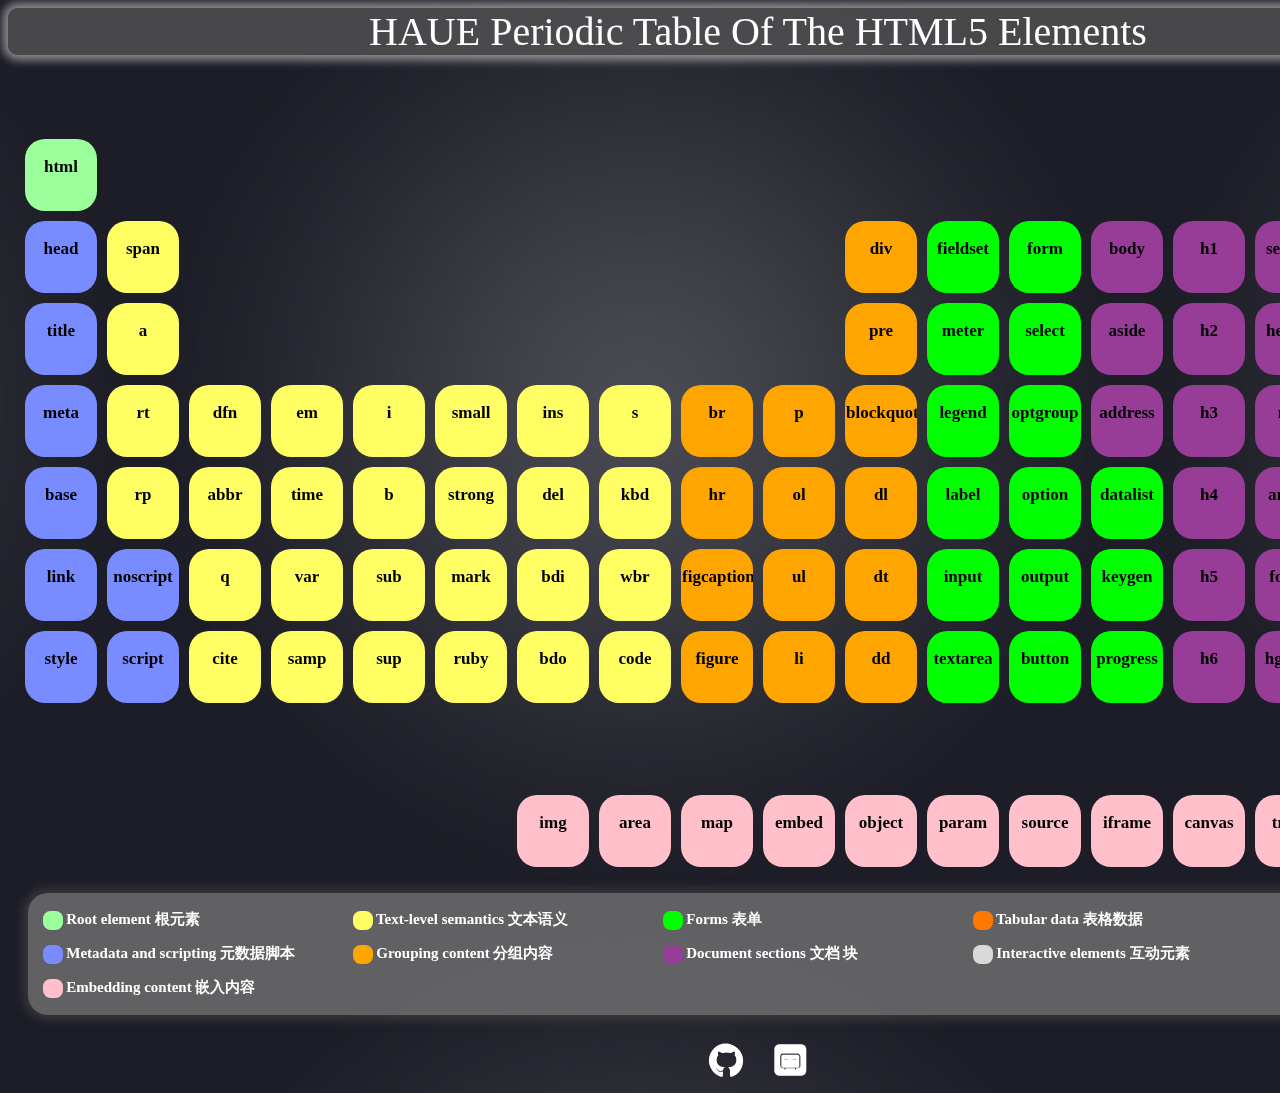
<file: index.html>
<!DOCTYPE html>
<html lang="en">
<head>
    <meta charset="UTF-8">
    <meta name="viewport" content="width=device-width, initial-scale=1.0">
    <title>HAUE periodic table of the HTML5 elements</title>
    <link rel="stylesheet" href="./font_f8af5tis74b/iconfont.css">
    <link rel="stylesheet" href="./css.css">
</head>
<body>
    <div class="container">
        <div class="header">HAUE Periodic Table Of The <span>HTML5</span> Elements</div> 
        <div class="main">
            <table class="table">
                <tbody>
                    <!-- 第一行 -->
                    <tr class="raw">
                        <td class="element Root-element"><p><a href="https://developer.mozilla.org/en-US/docs/Web/HTML/Element/html" target="_blank">html</a></p></td>
                        <td class="element-none"></td>
                        <td class="element-none"></td>
                        <td class="element-none"></td>
                        <td class="element-none"></td>
                        <td class="element-none"></td>
                        <td class="element-none"></td>
                        <td class="element-none"></td>
                        <td class="element-none"></td>
                        <td class="element-none"></td>
                        <td class="element-none"></td>
                        <td class="element-none"></td>
                        <td class="element-none"></td>
                        <td class="element-none"></td>
                        <td class="element-none"></td>
                        <td class="element-none"></td>
                        <td class="element Tabular-data-element"><p><a href="https://developer.mozilla.org/en-US/docs/Web/HTML/Element/col" target="_blank">col</a></p></td>
                        <td class="element Tabular-data-element"><p><a href="https://developer.mozilla.org/en/HTML/Element/table" target="_blank">table</a></p></td>
                    </tr>
                    <!-- 第二行 -->
                    <tr class="row">
                        <td class="element Metadata-and-scripting-element" ><p><a href="https://developer.mozilla.org/en-US/docs/Web/HTML/Element/head" target="_blank">head</a></p></td>
                        <td class="element Text-level-semantics-element" ><p><a href="https://developer.mozilla.org/en/HTML/Element/span" target="_blank">span</a></p></td>
                        <td class="element-none"></td>
                        <td class="element-none"></td>
                        <td class="element-none"></td>
                        <td class="element-none"></td>
                        <td class="element-none"></td>
                        <td class="element-none"></td>
                        <td class="element-none"></td>
                        <td class="element-none"></td>
                        <td class="element Grouping-content-element" ><p><a href="https://developer.mozilla.org/en/HTML/Element/div" target="_blank">div</a></p></td>
                        <td class="element Forms-element"><p><a href="https://developer.mozilla.org/en-US/docs/Web/HTML/Element/fieldset" target="_blank">fieldset</a></p></td>
                        <td class="element Forms-element"><p><a href="https://developer.mozilla.org/en-US/docs/Web/HTML/Element/form" target="_blank">form</a></p></td>
                        <td class="element Document-sections-element"><p><a href="https://developer.mozilla.org/en/HTML/Element/body" target="_blank">body</a></p></td>
                        <td class="element Document-sections-element"><p><a href="https://developer.mozilla.org/en-US/docs/HTML/Element/h1" target="_blank">h1</a></p></td>
                        <td class="element Document-sections-element"><p><a href="https://developer.mozilla.org/en-US/docs/Web/HTML/Element/section" target="_blank">section</a></p></td>
                        <td class="element Tabular-data-element"><p><a href="https://developer.mozilla.org/en-US/docs/Web/HTML/Element/colgroup" target="_blank">colgroup</a></p></td>
                        <td class="element Tabular-data-element"><p><a href="https://developer.mozilla.org/en-US/docs/Web/HTML/Element/tr" target="_blank">tr</a></p></td>
                    </tr>
                    <!-- 第三行 -->
                    <tr class="row">
                        <td class="element Metadata-and-scripting-element"><p><a href="https://developer.mozilla.org/en-US/docs/Web/HTML/Element/title" target="_blank">title</a></p></td>
                        <td class="element Text-level-semantics-element"><p><a href="https://developer.mozilla.org/en-US/docs/Web/HTML/Element/a" target="_blank">a</a></p></td>
                        <td class="element-none"></td>
                        <td class="element-none"></td>
                        <td class="element-none"></td>
                        <td class="element-none"></td>
                        <td class="element-none"></td>
                        <td class="element-none"></td>
                        <td class="element-none"></td>
                        <td class="element-none"></td>
                        <td class="element Grouping-content-element"><p><a href="https://developer.mozilla.org/en-US/docs/Web/HTML/Element/pre" target="_blank">pre</a></p></td>
                        <td class="element Forms-element"><p><a href="https://developer.mozilla.org/en-US/docs/Web/HTML/Element/meter" target="_blank">meter</a></p></td>
                        <td class="element Forms-element"><p><a href="https://developer.mozilla.org/en/HTML/Element/select" target="_blank">select</a></p></td>
                        <td class="element Document-sections-element"><p><a href="https://developer.mozilla.org/en-US/docs/Web/HTML/Element/aside" target="_blank">aside</a></p></td>
                        <td class="element Document-sections-element"><p><a href="https://developer.mozilla.org/en-US/docs/HTML/Element/h2" target="_blank">h2</a></p></td>
                        <td class="element Document-sections-element"><p><a href="https://developer.mozilla.org/en-US/docs/Web/HTML/Element/header" target="_blank">header</a></p></td>
                        <td class="element Tabular-data-element"><p><a href="https://developer.mozilla.org/en-US/docs/Web/HTML/Element/caption" target="_blank">cpation</a></p></td>
                        <td class="element Tabular-data-element"><p><a href="https://developer.mozilla.org/en-US/docs/Web/HTML/Element/td" target="_blank">td</a></p></td>
                    </tr>
                    <!-- 第四行 -->
                    <tr class="row">
                        <td class="element Metadata-and-scripting-element"><p><a href="https://developer.mozilla.org/en-US/docs/Web/HTML/Element/meta" target="_blank">meta</a></p></td>
                        <td class="element Text-level-semantics-element"><p><a href="https://developer.mozilla.org/en-US/docs/Web/HTML/Element/rt" target="_blank">rt</a></p></td>
                        <td class="element Text-level-semantics-element"><p><a href="https://developer.mozilla.org/en-US/docs/Web/HTML/Element/dfn" target="_blank">dfn</a></p></td>
                        <td class="element Text-level-semantics-element"><p><a href="https://developer.mozilla.org/en-US/docs/Web/HTML/Element/em" target="_blank">em</a></p></td>
                        <td class="element Text-level-semantics-element"><p><a href="https://developer.mozilla.org/en-US/docs/Web/HTML/Element/i" target="_blank">i</a></p></td>
                        <td class="element Text-level-semantics-element"><p><a href="https://developer.mozilla.org/en-US/docs/Web/HTML/Element/small" target="_blank">small</a></p></td>
                        <td class="element Text-level-semantics-element"><p><a href="https://developer.mozilla.org/en-US/docs/Web/HTML/Element/ins" target="_blank">ins</a></p></td>
                        <td class="element Text-level-semantics-element"><p><a href="https://developer.mozilla.org/en-US/docs/Web/HTML/Element/s" target="_blank">s</a></p></td>
                        <td class="element Grouping-content-element"><p><a href="https://developer.mozilla.org/en-US/docs/Web/HTML/Element/br" target="_blank">br</a></p></td>
                        <td class="element Grouping-content-element"><p><a href="https://developer.mozilla.org/en-US/docs/Web/HTML/Element/p" target="_blank">p</a></p></td>
                        <td class="element Grouping-content-element"><p><a href="https://developer.mozilla.org/en-US/docs/Web/HTML/Element/blockquote"" target="_blank">blockquote</a></p></td>
                        <td class="element Forms-element"><p><a href="https://developer.mozilla.org/en-US/docs/Web/HTML/Element/legend" target="_blank">legend</a></p></td>
                        <td class="element Forms-element"><p><a href="https://developer.mozilla.org/en-US/docs/Web/HTML/Element/optgroup" target="_blank">optgroup</a></p></td>
                        <td class="element Document-sections-element"><p><a href="https://developer.mozilla.org/en-US/docs/Web/HTML/Element/address" target="_blank">address</a></p></td>
                        <td class="element Document-sections-element"><p><a href="https://developer.mozilla.org/en-US/docs/Web/HTML/Element/h3" target="_blank">h3</a></p></td>
                        <td class="element Document-sections-element"><p><a href="https://developer.mozilla.org/en-US/docs/Web/HTML/Element/nav" target="_blank">nav</a></p></td>
                        <td class="element Interactive-elements-element"><p><a href="https://developer.mozilla.org/en-US/docs/Web/HTML/Element/menu" target="_blank">menu</a></p></td>
                        <td class="element Tabular-data-element"><p><a href="https://developer.mozilla.org/en-US/docs/Web/HTML/Element/th" target="_blank">th</a></p></td>
                    </tr>
                    <!-- 第五行 -->
                    <tr class="row">
                        <td class="element Metadata-and-scripting-element"><p><a href="https://developer.mozilla.org/en-US/docs/Web/HTML/Element/base" target="_blank">base</a></p></td>
                        <td class="element Text-level-semantics-element"><p><a href="https://developer.mozilla.org/en-US/docs/Web/HTML/Element/rp" target="_blank">rp</a></p></td>
                        <td class="element Text-level-semantics-element"><p><a href="https://developer.mozilla.org/en-US/docs/Web/HTML/Element/abbr" target="_blank">abbr</a></p></td>
                        <td class="element Text-level-semantics-element"><p><a href="https://developer.mozilla.org/en-US/docs/Web/HTML/Element/time" target="_blank">time</a></p></td>
                        <td class="element Text-level-semantics-element"><p><a href="https://developer.mozilla.org/en-US/docs/Web/HTML/Element/b" target="_blank">b</a></p></td>
                        <td class="element Text-level-semantics-element"><p><a href="https://developer.mozilla.org/en-US/docs/Web/HTML/Element/strong" target="_blank">strong</a></p></td>
                        <td class="element Text-level-semantics-element"><p><a href="https://developer.mozilla.org/en-US/docs/Web/HTML/Element/del" target="_blank">del</a></p></td>
                        <td class="element Text-level-semantics-element"><p><a href="https://developer.mozilla.org/en-US/docs/Web/HTML/Element/kbd" target="_blank">kbd</a></p></td>
                        <td class="element Grouping-content-element"><p><a href="https://developer.mozilla.org/en-US/docs/Web/HTML/Element/hr" target="_blank">hr</a></p></td>
                        <td class="element Grouping-content-element"><p><a href="https://developer.mozilla.org/en-US/docs/Web/HTML/Element/ol" target="_blank">ol</a></p></td>
                        <td class="element Grouping-content-element"><p><a href="https://developer.mozilla.org/en-US/docs/Web/HTML/Element/dl" target="_blank">dl</a></p></td>
                        <td class="element Forms-element"><p><a href="https://developer.mozilla.org/en-US/docs/Web/HTML/Element/label" target="_blank">label</a></p></td>
                        <td class="element Forms-element"><p><a href="https://developer.mozilla.org/en-US/docs/Web/HTML/Element/option" target="_blank">option</a></p></td>
                        <td class="element Forms-element"><p><a href="https://developer.mozilla.org/en-US/docs/Web/HTML/Element/datalist" target="_blank">datalist</a></p></td>
                        <td class="element Document-sections-element"><p><a href="https://developer.mozilla.org/en-US/docs/Web/HTML/Element/h4" target="_blank">h4</a></p></td>
                        <td class="element Document-sections-element"><p><a href="https://developer.mozilla.org/en-US/docs/Web/HTML/Element/article" target="_blank">article</a></p></td>
                        <td class="element Interactive-elements-element"><p><a href="https://developer.mozilla.org/en-US/docs/Web/HTML/Element/command" target="_blank">command</a></p></td>
                        <td class="element Tabular-data-element"><p><a href="https://developer.mozilla.org/en-US/docs/Web/HTML/Element/tbody" target="_blank">tbody</a></p></td>
                    </tr>
                    <!-- 第六行 -->
                    <tr class="row">
                        <td class="element Metadata-and-scripting-element"><p><a href="https://developer.mozilla.org/en-US/docs/Web/HTML/Element/link" target="_blank">link</a></p></td>
                        <td class="element Metadata-and-scripting-element"><p><a href="https://developer.mozilla.org/en-US/docs/Web/HTML/Element/noscript" target="_blank">noscript</a></p></td>
                        <td class="element Text-level-semantics-element"><p><a href="https://developer.mozilla.org/en-US/docs/Web/HTML/Element/q" target=_blank">q</a></p></td>
                        <td class="element Text-level-semantics-element"><p><a href="https://developer.mozilla.org/en-US/docs/Web/HTML/Element/var" target="_blank">var</a></p></td>
                        <td class="element Text-level-semantics-element"><p><a href="https://developer.mozilla.org/en-US/docs/Web/HTML/Element/sub" target="_blank">sub</a></p></td>
                        <td class="element Text-level-semantics-element"><p><a href="https://developer.mozilla.org/en-US/docs/Web/HTML/Element/mark" target="_blank">mark</a></p></td>
                        <td class="element Text-level-semantics-element"><p><a href="https://developer.mozilla.org/en-US/docs/Web/HTML/Element/bdi" target="_blank">bdi</a></p></td>
                        <td class="element Text-level-semantics-element"><p><a href="https://developer.mozilla.org/en-US/docs/Web/HTML/Element/wbr" target="_blank">wbr</a></p></td>
                        <td class="element Grouping-content-element"><p><a href="https://developer.mozilla.org/en-US/docs/Web/HTML/Element/figcaption" target="_blank">figcaption</a></p></td>
                        <td class="element Grouping-content-element"><p><a href="https://developer.mozilla.org/en-US/docs/Web/HTML/Element/ul" target="_blank">ul</a></p></td>
                        <td class="element Grouping-content-element"><p><a href="https://developer.mozilla.org/en-US/docs/Web/HTML/Element/dt" target="_blank">dt</a></p></td>
                        <td class="element Forms-element"><p><a href="https://developer.mozilla.org/en-US/docs/Web/HTML/Element/input" target="_blank">input</a></p></td>
                        <td class="element Forms-element"><p><a href="https://developer.mozilla.org/en-US/docs/Web/HTML/Element/output" target="_blank">output</a></p></td>
                        <td class="element Forms-element"><p><a href="https://developer.mozilla.org/en-US/docs/Web/HTML/Element/keygen" target="_blank">keygen</a></p></td>
                        <td class="element Document-sections-element"><p><a href="https://developer.mozilla.org/en-US/docs/Web/HTML/Element/h5" target="_blank">h5</a></p></td>
                        <td class="element Document-sections-element"><p><a href="https://developer.mozilla.org/en-US/docs/Web/HTML/Element/footer" target="_blank">footer</a></p></td>
                        <td class="element Interactive-elements-element"><p><a href="https://developer.mozilla.org/en-US/docs/Web/HTML/Element/summary" target="_blank">summary</a></p></td>
                        <td class="element Tabular-data-element"><p><a href="https://developer.mozilla.org/en-US/docs/Web/HTML/Element/thead" target="_blank">thead</a></p></td>
                    </tr>
                    <!-- 第七行 -->
                    <tr class="row">
                        <td class="element Metadata-and-scripting-element"><p><a href="https://developer.mozilla.org/en-US/docs/Web/HTML/Element/style" target="_blank">style</a></p></td>
                        <td class="element Metadata-and-scripting-element"><p><a href="https://developer.mozilla.org/en-US/docs/Web/HTML/Element/script" target="_blank">script</a></p></td>
                        <td class="element Text-level-semantics-element"><p><a href="https://developer.mozilla.org/en-US/docs/Web/HTML/Element/cite" target="_blank">cite</a></p></td>
                        <td class="element Text-level-semantics-element"><p><a href="https://developer.mozilla.org/en-US/docs/Web/HTML/Element/samp" target="_blank">samp</a></p></td>
                        <td class="element Text-level-semantics-element"><p><a href="https://developer.mozilla.org/en-US/docs/Web/HTML/Element/sup" target="_blank">sup</a></p></td>
                        <td class="element Text-level-semantics-element"><p><a href="https://developer.mozilla.org/en-US/docs/Web/HTML/Element/ruby" target="_blank">ruby</a></p></td>
                        <td class="element Text-level-semantics-element"><p><a href="https://developer.mozilla.org/en-US/docs/Web/HTML/Element/bdo" target="_blank">bdo</a></p></td>
                        <td class="element Text-level-semantics-element"><p><a href="https://developer.mozilla.org/en-US/docs/Web/HTML/Element/code" target="_blank">code</a></p></td>
                        <td class="element Grouping-content-element"><p><a href="https://developer.mozilla.org/en-US/docs/Web/HTML/Element/figure" target="_blank">figure</a></p></td>
                        <td class="element Grouping-content-element"><p><a href="https://developer.mozilla.org/en-US/docs/Web/HTML/Element/li" target="_blank">li</a></p></td>
                        <td class="element Grouping-content-element"><p><a href="https://developer.mozilla.org/en-US/docs/Web/HTML/Element/dd" target="_blank">dd</a></p></td>
                        <td class="element Forms-element"><p><a href="https://developer.mozilla.org/en-US/docs/Web/HTML/Element/textarea" target="_blank">textarea</a></p></td>
                        <td class="element Forms-element"><p><a href="https://developer.mozilla.org/en-US/docs/Web/HTML/Element/button" target="_blank">button</a></p></td>
                        <td class="element Forms-element"><p><a href="https://developer.mozilla.org/en-US/docs/Web/HTML/Element/progress" target="_blank">progress</a></p></td>
                        <td class="element Document-sections-element"><p><a href="https://developer.mozilla.org/en-US/docs/Web/HTML/Element/h6" target="_blank">h6</a></p></td>
                        <td class="element Document-sections-element"><p><a href="https://developer.mozilla.org/en-US/docs/Web/HTML/Element/hgroup" target="_blank">hgroup</a></p></td>
                        <td class="element Interactive-elements-element"><p><a href="https://developer.mozilla.org/en-US/docs/Web/HTML/Element/details" target="_blank">details</a></p></td>
                        <td class="element Tabular-data-element"><p><a href="https://developer.mozilla.org/en-US/docs/Web/HTML/Element/tfoot" target="_blank">tfoot</a></p></td>
                    </tr>
                    <!-- 第八行 -->
                    <tr class="row">
                        <td class="element-none"></td>
                        <td class="element-none"></td>
                        <td class="element-none"></td>
                        <td class="element-none"></td>
                        <td class="element-none"></td>
                        <td class="element-none"></td>
                        <td class="element-none"></td>
                        <td class="element-none"></td>
                        <td class="element-none"></td>
                        <td class="element-none"></td>
                    </tr>
                    <!-- 第九行 -->
                    <tr class="row">
                        <td class="element-none"></td>
                        <td class="element-none"></td>
                        <td class="element-none"></td>
                        <td class="element-none"></td>
                        <td class="element-none"></td>
                        <td class="element-none"></td>
                        <td class="element Embedding-content-element"><p><a href="https://developer.mozilla.org/en-US/docs/Web/HTML/Element/img" target="_blank">img</a></p></td>
                        <td class="element Embedding-content-element"><p><a href="https://developer.mozilla.org/en-US/docs/Web/HTML/Element/area" target="_blank">area</a></p></td>
                        <td class="element Embedding-content-element"><p><a href="https://developer.mozilla.org/en-US/docs/Web/HTML/Element/map" target="_blank">map</a></p></td>
                        <td class="element Embedding-content-element"><p><a href="https://developer.mozilla.org/en-US/docs/Web/HTML/Element/embed" target="_blank">embed</a></p></td>
                        <td class="element Embedding-content-element"><p><a href="https://developer.mozilla.org/en-US/docs/Web/HTML/Element/object" target="_blank">object</a></p></td>
                        <td class="element Embedding-content-element"><p><a href="https://developer.mozilla.org/en-US/docs/Web/HTML/Element/param" target="_blank">param</a></p></td>
                        <td class="element Embedding-content-element"><p><a href="https://developer.mozilla.org/en-US/docs/Web/HTML/Element/source" target="_blank">source</a></p></td>
                        <td class="element Embedding-content-element"><p><a href="https://developer.mozilla.org/en-US/docs/Web/HTML/Element/iframe" target="_blank">iframe</a></p></td>
                        <td class="element Embedding-content-element"><p><a href="https://developer.mozilla.org/en-US/docs/Web/HTML/Element/canvas" target="_blank">canvas</a></p></td>
                        <td class="element Embedding-content-element"><p><a href="https://developer.mozilla.org/en-US/docs/Web/HTML/Element/track" target="_blank">track</a></p></td>
                        <td class="element Embedding-content-element"><p><a href="https://developer.mozilla.org/en-US/docs/Web/HTML/Element/audio" target="_blank">audio</a></p></td>
                        <td class="element Embedding-content-element"><p><a href="https://developer.mozilla.org/en-US/docs/Web/HTML/Element/video" target="_blank">video</a></p></td>
                    </tr>
                </tbody>
            </table>
        </div>
        <div class="foot">
            <ul>
                <li class="Root-element-container">
                    <div class="icon"></div>
                    Root element 根元素
                </li>
                <li class="Text-level-semantics-element">
                    <div class="icon"></div>
                    Text-level semantics 文本语义
                </li>
                <li class="Forms-element">
                    <div class="icon"></div>
                    Forms 表单
                </li>
                <li class="Tabular-data-element">
                    <div class="icon"></div>
                    Tabular data 表格数据
                </li>
                <li class="Metadata-and-scripting-element">
                    <div class="icon"></div>
                    Metadata and scripting 元数据脚本
                </li>
                <li class="Grouping-content-element">
                    <div class="icon"></div>
                    Grouping content 分组内容
                </li>
                <li class="Document-sections-element">
                    <div class="icon"></div>
                    Document sections 文档 块
                </li>
                <li class="Interactive-elements-element">
                    <div class="icon"></div>
                    Interactive elements 互动元素
                </li>
                <li class="Embedding-content-element">
                    <div class="icon"></div>
                    Embedding content 嵌入内容
                </li>
            </ul>
        </div>
        <footer class="bottom">
            <div class="">
                <a href="https://github.com/pangpang1128?tab=repositories" class="tm-social-link" target="_blank"><i class="iconfont icon-githublogo" title="github"></i></a>
                <a href="https://space.bilibili.com/297254163?spm_id_from=333.1007.0.0" class="tm-social-link" target="_blank"><i class="iconfont icon-icon_bilibili-square" title="B站"></i></a>
            </div>
        </footer>
    </div>
</body>
</html>
</file>
<file: font_f8af5tis74b/iconfont.css>
@font-face {
  font-family: "iconfont"; /* Project id  */
  src: url('iconfont.ttf?t=1732926830954') format('truetype');
}

.iconfont {
  font-family: "iconfont" !important;
  font-size: 40px;
  font-style: normal;
  -webkit-font-smoothing: antialiased;
  -moz-osx-font-smoothing: grayscale;
}

.icon-githublogo:before {
  content: "\e607";
}

.icon-icon_bilibili-square:before {
  content: "\e504";
}
</file>
<file: css.css>
body{
    background:url(./background\ \(1\).jpg) 50% -100px;
    /* background-color: #535252; */
    /* fixed: no-repeat #1c1d26; */
    /* background-size: cover; */
    
}
.container{
    width: 1500px;
    height: auto;
    margin: 0 auto;
    /* background: grey; */
    /* border: 1px solid white; */
    /* backdrop-filter: blur(6px) brightness(78%);
    background-color: rgba(181, 180, 180, 0.61);
    border-radius: 10px */
}
.container .header{
    text-align: center;
    font-size: 40px;
    color: white;
    backdrop-filter: blur(1px) brightness(90%); 
    background-color: rgba(102, 102, 102, 0.61);
    border-radius: 10px;
    box-shadow: 0 0 10px 5px rgba(255, 255, 255, 0.5);
    /* background: linear-gradient(to top ,white,lightblue); */
}
.container .main .table{
    display: flex;
    flex-wrap: wrap;
    justify-content: center;
    align-items: center;
    margin-top: 80px;
}
.container .main .table .raw{
    display: flex;
    justify-content: center;
    align-items: center;
    
}
.container .main .table .element{
    display: inline-block;
    
    background-color: white;
    width: 70px;
    height: 70px;
    text-align: center;
    margin:4px 5px;
    border-radius: 20px;
    overflow: hidden;
    font-family: "黑体";
    font-size: 17px;
    font-weight: bold;
    transition: .3s;
}
.container .main .table .element-none{
    display: inline-block;
    /* background-color: white; */
    width: 70px;
    height: 70px;
    text-align: center;
    margin:4px 5px;
    border-radius: 20px;
    overflow: hidden;
    font-family: "黑体";
    font-size: 17px;
    font-weight: bold;
    transition: .3s;
}
.container .main .table .element:hover{
    display: inline-block;
    background-color: rgb(255, 255, 255);
    width: 85px;
    height: 85px;
    
}
.container .main .table .element a{
    text-decoration: none;
    color:black;
}
.container .main .table .Root-element{
    background-color: rgb(155, 255, 155);
}
.container .main .table .Text-level-semantics-element{
    background-color: rgb(255, 255, 100);
}
.container .main .table .Forms-element{
    background-color:rgb(0, 255, 0);
}
.container .main .table .Tabular-data-element{
    background-color: rgb(255, 120, 2);
}
.container .main .table .Metadata-and-scripting-element{
    background-color:rgb(120, 140, 255) ;
}
.container .main .table .Grouping-content-element{
    background-color: orange;
}
.container .main .table .Document-sections-element{
    background-color: rgb(151, 61, 151);
}
.container .main .table .Interactive-elements-element{
    background-color: rgb(218, 216, 216);
}
.container .main .table .Embedding-content-element{
    background-color: pink;
}
.foot{
    border-radius: 20px;
    padding: 10px;
    overflow: hidden;
    display: block;
    /* border: 1px solid; */
    box-shadow: 0 0 10px 5px rgba(80, 79, 79, 0.5);
    width: 1500px;
    height: auto;
    margin:20px;
    color: white;
    backdrop-filter: blur(6px) brightness(78%);
    background-color: rgba(145, 145, 145, 0.61);
}

ul{
    margin: 0;
    padding: 0;
    list-style: none;
}
li{
    display: block;
    margin: 5px;
    font-size: 15px;
    font-weight: 900;
    float: left;
    width: 20%;
    padding: 0.125em 0;
    display: list-item;
    text-align: -webkit-match-parent;
    unicode-bidi: isolate;
}
.icon{
    height: 1.3em;
    width: 1.3em;
    display: inline-block;
    vertical-align: middle;
    border-radius: 0.5em;
}
.Root-element-container .icon{
    background-color: rgb(155, 255, 155);
}
.Text-level-semantics-element .icon{
    background-color: rgb(255, 255, 100);
}
.Forms-element .icon{
    background-color:rgb(0, 255, 0);
}
.Tabular-data-element .icon{
    background-color: rgb(255, 120, 2);
}
.Metadata-and-scripting-element .icon{
    background-color:rgb(120, 140, 255) ;
}
.Grouping-content-element .icon{
    background-color: orange;
}
.Document-sections-element .icon{ 
    background-color: rgb(151, 61, 151);
}
.Interactive-elements-element .icon{
    background-color: rgb(218, 216, 216);
}
.Embedding-content-element .icon{
    background-color: pink;
}
.bottom{
    width: 1500px;
    height: 50px;
    justify-content: center;
    align-items: center;
    display: flex;
}
.bottom a{
    text-decoration: none;
    color: white;
    font-size: 15px;
    font-weight: 900;
    margin: 0 10px;
}
</file>
